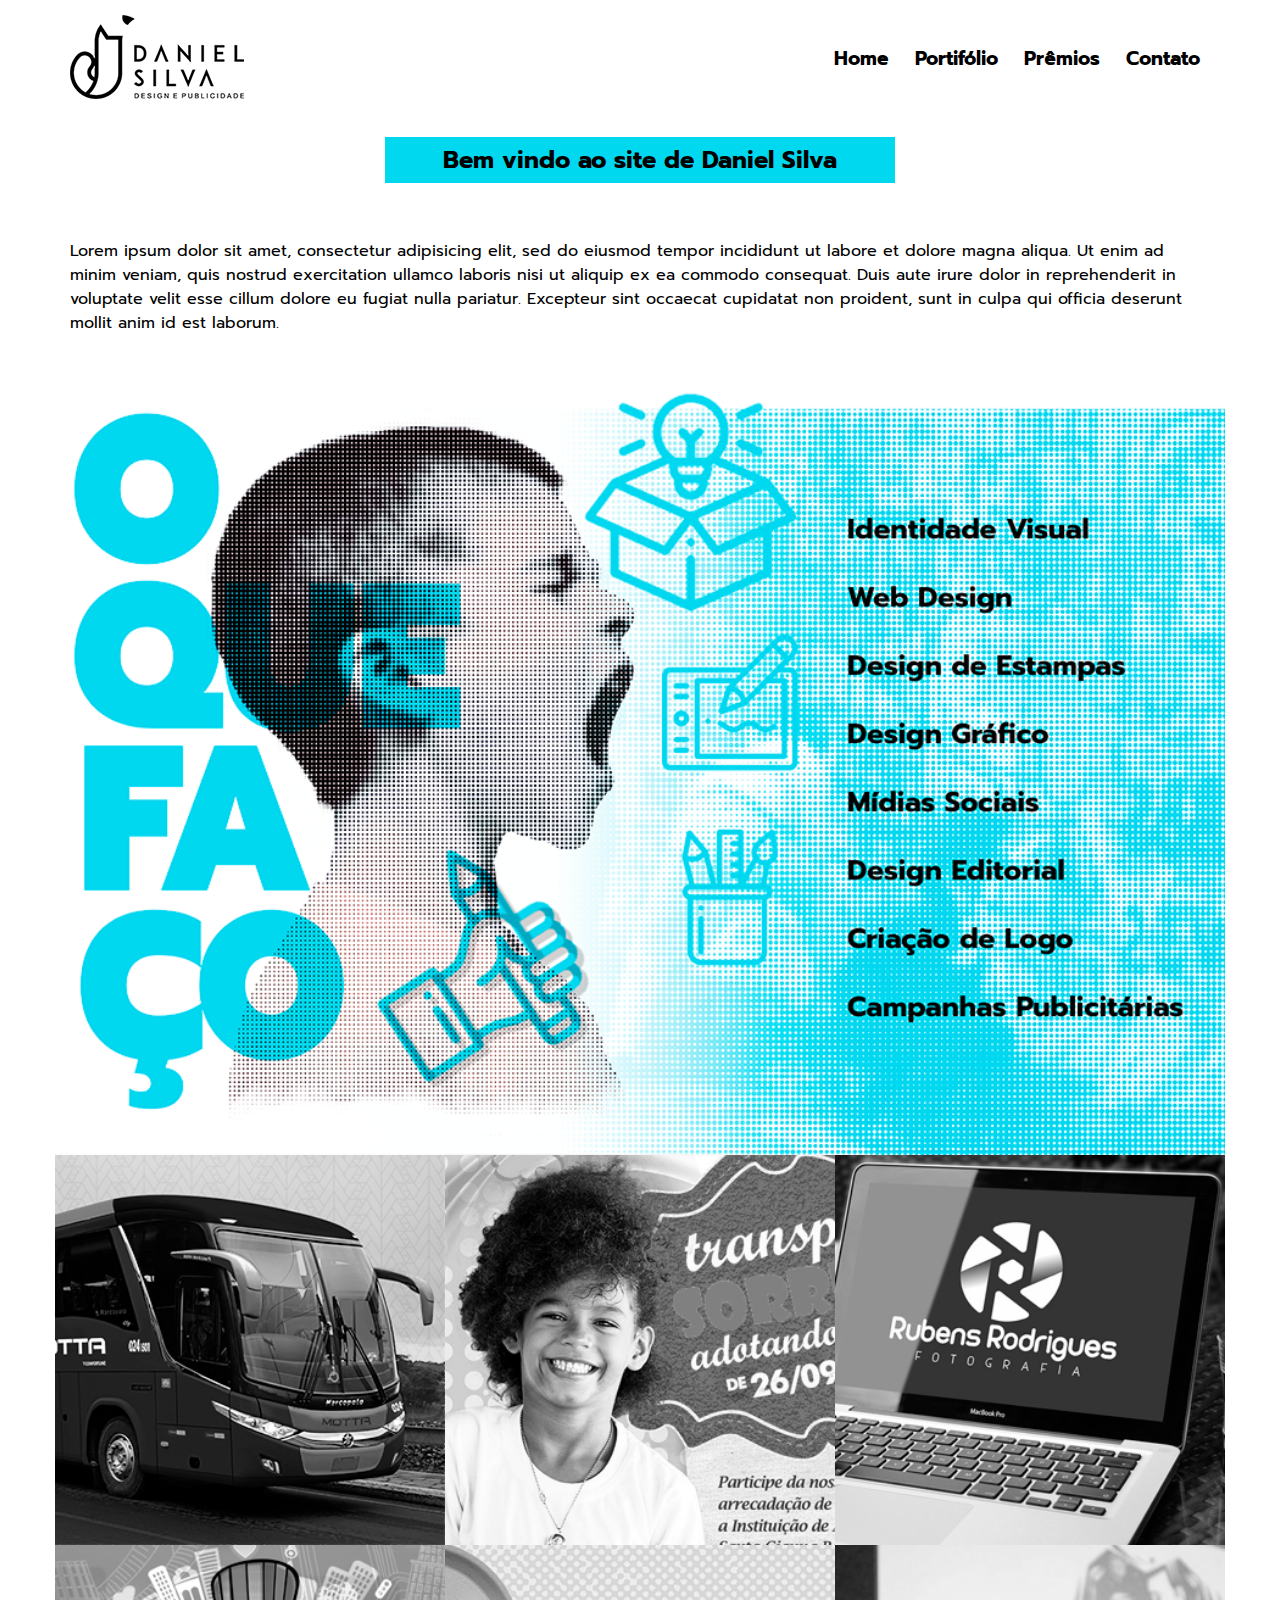
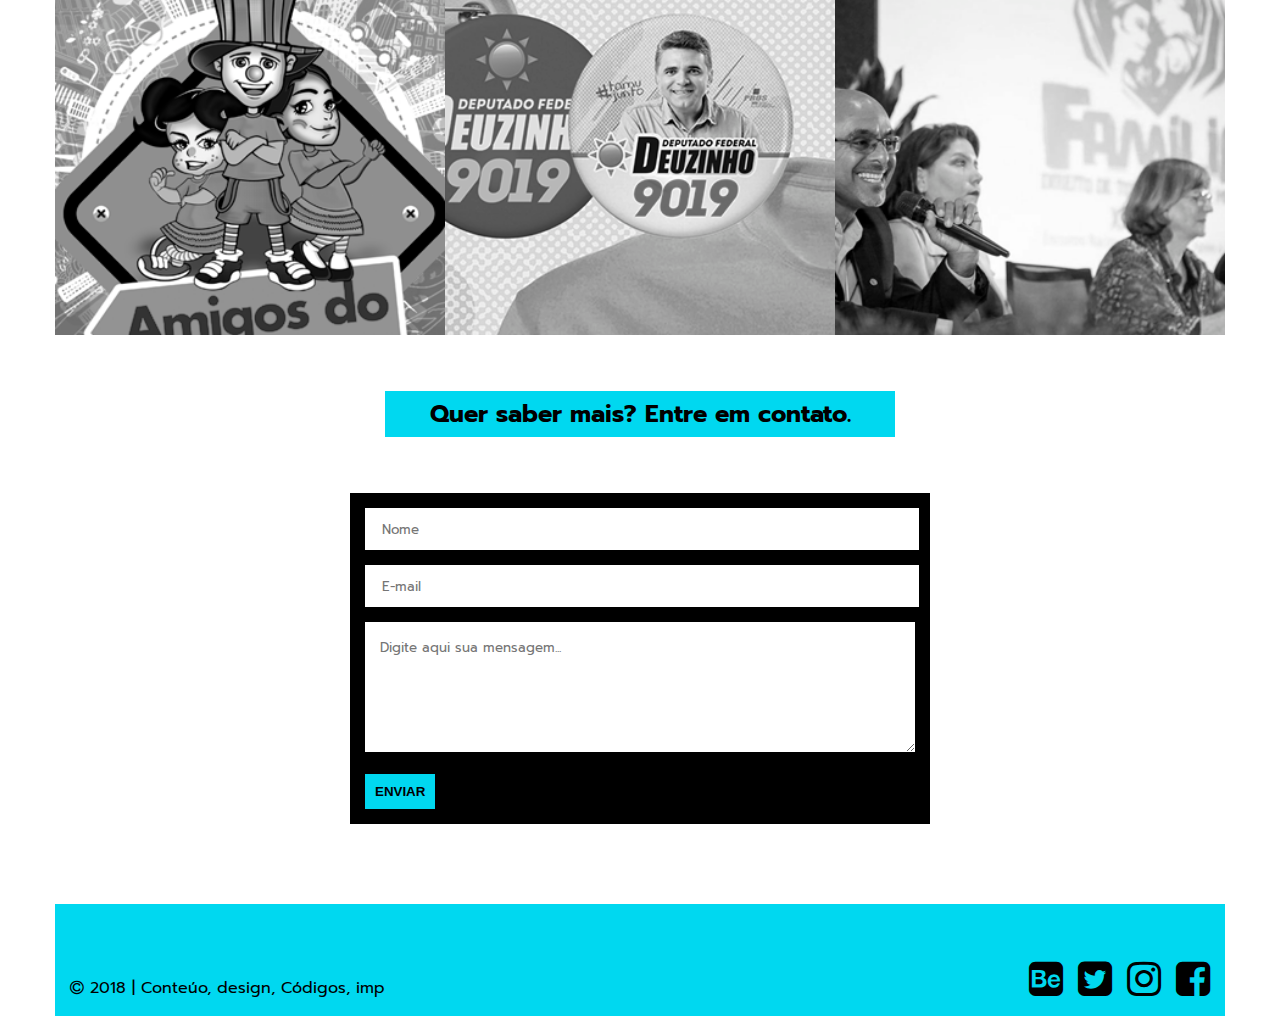
<file: index.html>
<!DOCTYPE html>
<html lang="pt-br">
  <head>
    <meta charset="utf-8">
    <meta name="author" content="Daniel Silva">
    <meta name="Description" content="Portifólio">
    <meta http-equiv="X-UA-Compatible" content="IE=edge">
    <meta name="viewport" content="width=device-width, initial-scale=1">    
    <title>Daniel Silva</title>   
    <link href="font-awesome/css/font-awesome.css" rel="stylesheet">
    <link href="css/style.css" rel="stylesheet">    
    <link href="https://fonts.googleapis.com/css?family=Prompt:400,600,700" rel="stylesheet"> 
  </head>
  <body>

    <div id="menu-mobile">
      <h2>Menu</h2>
      <div id="btn-close"><i class="fa fa-close"></i></div>
      <ul>
        <li><a class="scroll" href="#servicos-dnl">Home</a></li>
        <li><a class="scroll" href="#portifolio">Portifólio</a></li>
        <li><a href="premios.html">Prêmios</a></li>
        <li><a class="scroll" href="#contato-dnl">Contato</a></li>
      </ul>
       
      <img src="images/daniel-logo.png">
    </div>            

    <header>      
          
      <div class="container">    
        <div class="header">      
        
          <div class="logo">
            <a href="index.html"><img src="images/daniel-logo.png"></a> 
          </div>  

          <div class="menu">
            <ul>
              <li><a class="scroll" href="#servicos-dnl">Home</a></li>
              <li><a class="scroll" href="#portifolio">Portifólio</a></li>
              <li><a href="premios.html">Prêmios</a></li>
              <li><a class="scroll" href="#contato-dnl">Contato</a></li>
            </ul>
          </div>

          <div id="btn-menu"><i class="fa fa-bars"></i></div>

        </div>
      </div>     

    </header>

    <main>

      <section>
        <div class="container">
         
          <div class="servicos" id="servicos-dnl">

            <div class="titulo">
              <h1>Bem vindo ao site de Daniel Silva</h1>
            </div> 
            <p>
              Lorem ipsum dolor sit amet, consectetur adipisicing elit, sed do eiusmod
              tempor incididunt ut labore et dolore magna aliqua. Ut enim ad minim veniam,
              quis nostrud exercitation ullamco laboris nisi ut aliquip ex ea commodo
              consequat. Duis aute irure dolor in reprehenderit in voluptate velit esse
              cillum dolore eu fugiat nulla pariatur. Excepteur sint occaecat cupidatat non
              proident, sunt in culpa qui officia deserunt mollit anim id est laborum.
            </p>
            <img src="images/servicos.png">

          </div>
       
          <div class="jobs" id="portifolio">           

            <div class="link-jobs"><a href=""><img class="addColor" id="motta" src="images/motta.png"></a></div>
            <div class="link-jobs"><a href=""><img class="addColor" id="transporte" src="images/transporte.png"></a></div>
            <div class="link-jobs"><a href=""><img class="addColor" id="rr" src="images/rr.png"></a></div>
            <div class="link-jobs"><a href=""><img class="addColor" id="amigos" src="images/amigos.png"></a></div>
            <div class="link-jobs"><a href=""><img class="addColor" id="deuzinho" src="images/deuzinho.png"></a></div>
            <div class="link-jobs"><a href=""><img class="addColor" id="enapa" src="images/enapa.png"></a></div> 

          </div>      

        </div>
      </section>

      <div class="clear"></div>

      <section>
        <div class="container">
          <div class="contato" id="contato-dnl">
          
            <div class="titulo">
              <h1>Quer saber mais? Entre em contato.</h1>
            </div>
            
            <form class="form">
            
              <input type="text" placeholder="Nome">
               
              <input type="email" placeholder="E-mail">
   
              <textarea placeholder="Digite aqui sua mensagem..."></textarea>
          
              <button type="button">Enviar</button>

            </form>                 
             
          </div>
        </div>
      </section>
      
    </main>
    <footer>
      <div class="container">
        <div class="footer">
        
          <p><i class="fa fa-copyright"></i> 2018 | Conteúo, design, Códigos, imp </p>

          <div class="social">
            <a href="#"><i class="fa fa-behance-square"></i></a>
            <a href="#"><i class="fa fa-twitter-square"></i></a>
            <a href="#"><i class="fa fa-instagram"></i></a>
            <a href="#"><i class="fa fa-facebook-square"></i></a>
          </div>

        </div>
      </div>
    </footer>    

    <script src="js/geral.js"></script>
    
  </body>
</html>
</file>
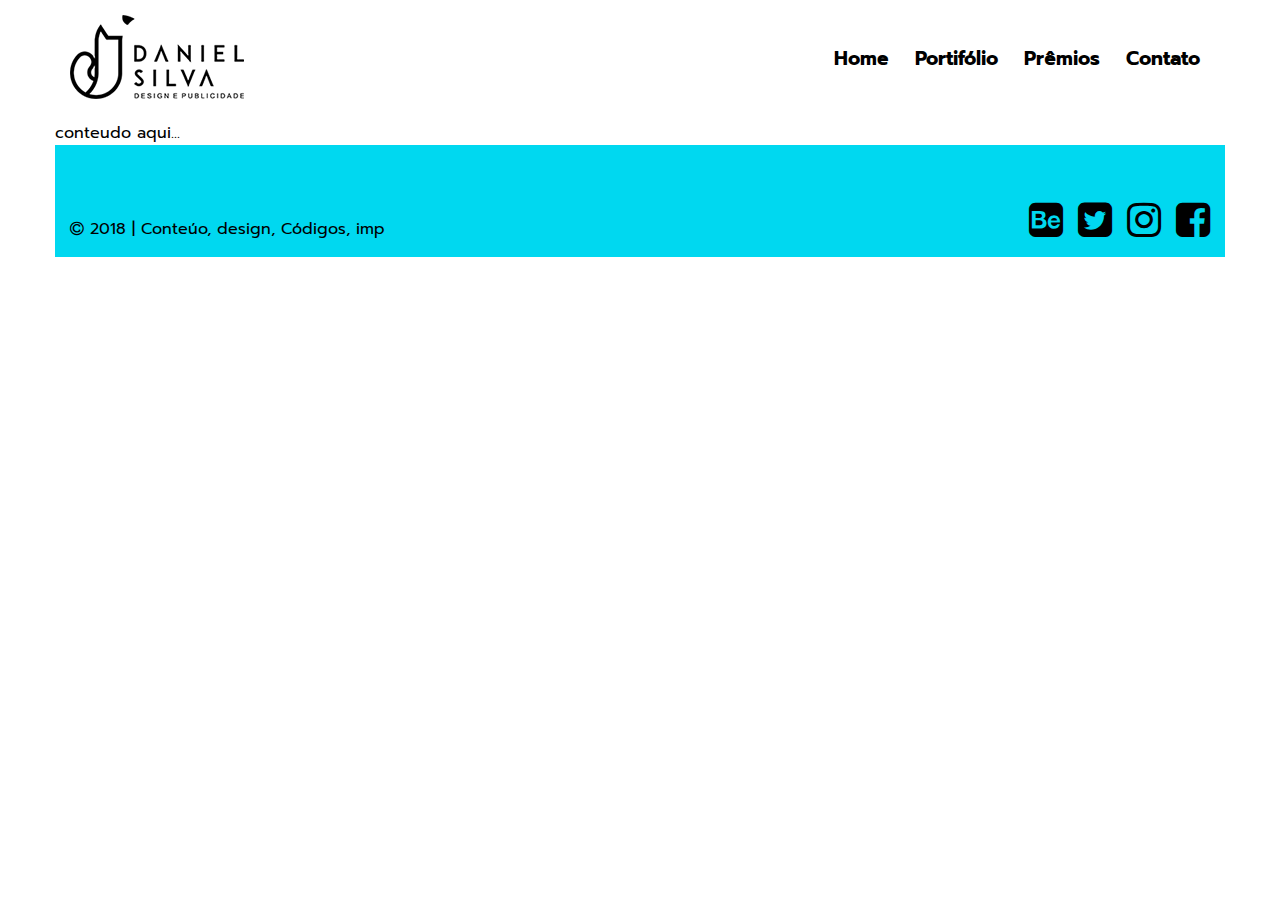
<file: premios.html>
<!DOCTYPE html>
<html lang="pt-br">
  <head>
    <meta charset="utf-8">
    <meta name="author" content="Daniel Silva">
    <meta name="Description" content="Portifólio">
    <meta http-equiv="X-UA-Compatible" content="IE=edge">
    <meta name="viewport" content="width=device-width, initial-scale=1">    
    <title>Daniel Silva</title>   
    <link href="font-awesome/css/font-awesome.css" rel="stylesheet">
    <link href="css/style.css" rel="stylesheet">    
    <link href="https://fonts.googleapis.com/css?family=Prompt:400,600,700" rel="stylesheet"> 
  </head>
  <body>

    <div id="menu-mobile">
      <h2>Menu</h2>
      <div id="btn-close"><i class="fa fa-close"></i></div>
      <ul>
        <li><a href="index.html">Home</a></li>
        <li><a href="index.html#portifolio">Portifólio</a></li>
        <li><a href="premios.html">Prêmios</a></li>
        <li><a href="index.html#contato-dnl">Contato</a></li>
      </ul>
       
      <img src="images/daniel-logo.png">
    </div>            

    <header>     
          
      <div class="container">    
        <div class="header">      
        
          <div class="logo">
            <a href="index.html"><img src="images/daniel-logo.png"></a> 
          </div>  

          <div class="menu">
            <ul>
              <li><a href="index.html">Home</a></li>
              <li><a href="index.html#portifolio">Portifólio</a></li>
              <li><a href="premios.html">Prêmios</a></li>
              <li><a href="index.html#contato-dnl">Contato</a></li>
            </ul>
          </div>

          <div id="btn-menu"><i class="fa fa-bars"></i></div>

        </div>
      </div>     

    </header>

    <main>

      <section>
        <div class="container">
            <div class="premios">


                    conteudo aqui...
                    

            </div>     
        </div>     
    </main>
    <footer>
      <div class="container">
        <div class="footer">
        
          <p><i class="fa fa-copyright"></i> 2018 | Conteúo, design, Códigos, imp </p>

          <div class="social">
            <a href="#"><i class="fa fa-behance-square"></i></a>
            <a href="#"><i class="fa fa-twitter-square"></i></a>
            <a href="#"><i class="fa fa-instagram"></i></a>
            <a href="#"><i class="fa fa-facebook-square"></i></a>
          </div>

        </div>
      </div>
    </footer>    

    <script src="js/geral.js"></script>
    
  </body>
</html>
</file>
<file: css/style.css>
/* GERAL */

body{
	font-family: 'Prompt', sans-serif !important;
	padding: 121px 10px 0;
	margin: 0;
}

.container{
	margin: 0 auto;
}

.titulo{
	display: flex;
	justify-content: center;
}

.titulo h1{
	font-size: 1.5rem;
	font-weight: bold;
	background-color: #00d8f0;
	padding: 5px;
	width: 500px;
	text-align: center;
}

.clear{
	clear: both;
}


/* HEADER */

header{
	position: fixed;
	top: 0;
	left: 0;
	width: 100%;
	z-index: 2000;
}

.header{
	display: flex;
	justify-content: space-between;
	align-items: center;
	background-color: #fff;
	padding: 15px 15px;	
}

.menu ul li{
	list-style: none;
	display: inline-block;
	padding: 0 10px;
}

.menu ul li a{
	font-size: 1.2rem;
	font-weight: bold;
	color: #000;
	text-decoration: none;
}

.menu ul li a::after{
	content: "";
	display: table;
	width: 0;
	height: 4px;
	background-color: #00d8f0;
	transition: .5s;
}

.menu ul li a:hover::after{
	width: 100%;	
}

#btn-menu .fa{
	font-size: 2rem;
	color: #00d8f0;
}

#menu-mobile{
	position: fixed;
	top: 0;
	left: -200px;
	background-color: #1092a0;
	z-index: 3000;
	padding: 30px;
	width: 130px;
	height: 100%;
	transition: 0.5s;
}

#menu-mobile h2{
	margin: 0;
}

#menu-mobile #btn-close{
	position: absolute;
	top: 38px;
	right: 20px;
	z-index: 4000;
}

#menu-mobile ul{
	margin: 0;
	padding: 0;
}

#menu-mobile ul li{
	list-style: none;
	padding: 10px 0;
}

#menu-mobile ul li a{
	text-decoration: none;
	color: #fff;
	font-weight: 600;
}

#menu-mobile img{
	position: absolute;
    bottom: 80px;
    max-width: 130px;
}

.openMenu{
	left: 0 !important;
}

/* SERVICOS */

.servicos p{
	padding: 40px 15px;
	margin: 0;
}

.servicos img{
	width: 100%;
	display: block;
}


/* JOBS */
.link-jobs{
	width: 33.333%;
	float: left;
	position: relative;
}

.link-jobs img{
	width: 100%;
	display: block;
}


/* CONTATO */

.contato{
	padding: 40px 0;
}

.contato .form{	
	background-color: #000;
	padding: 15px;	
	margin: 40px auto;		
}

.contato .form input, .contato .form textarea {
	border-radius: 0;
	border: none;
	width: 100%;
	text-indent: 15px;	
	font-family: 'Prompt', sans-serif;
}

.contato .form input{
	height: 40px;
	margin-bottom: 15px;
}

.contato .form textarea{
	height: 100px;
	padding: 15px 0;	
}

.contato .form button{
	border-radius: 0;
	background-color: #00d8f0;
	color: #000;
	border: none;
	text-transform: uppercase;
	font-weight: bold;
	padding: 10px;	
	margin: 15px 0 0;
}


/* FOOTER */

footer .container{
	background-color: #00d8f0;	
}

.footer{
	padding: 45px 15px 0;
	display: flex;
	justify-content: space-between;
	align-items: baseline;
}

.footer .social a{
	color: #000;
}
.footer .social a:hover{
	color: #000;
}
.footer .social{
	text-align: right;
	font-size: 2.5rem;
}


/* MEDIA QUERIES PARA TORNAR RESPONSIVO */

/* DESKTOP  */
@media (min-width: 1200px) { 
	.container{
		width: 1170px
	}
}

/* LAPTOP */
@media (min-width: 992px) { 
	.contato .form{
		max-width: 550px;
	}
}

/* TABLET */
@media (max-width: 768px) {
	.footer{
		padding: 15px;
		display: block;
		text-align: center;
	}

	.footer .social{
		text-align: center;
	}
	
}

@media (min-width: 651px){
	#btn-menu{
		display: none;
	}
}

/* CELULAR */
@media (max-width: 650px) {
	.menu{
		display: none;
	}

	.link-jobs{
		width: 100%;
	}

	
}
</file>
